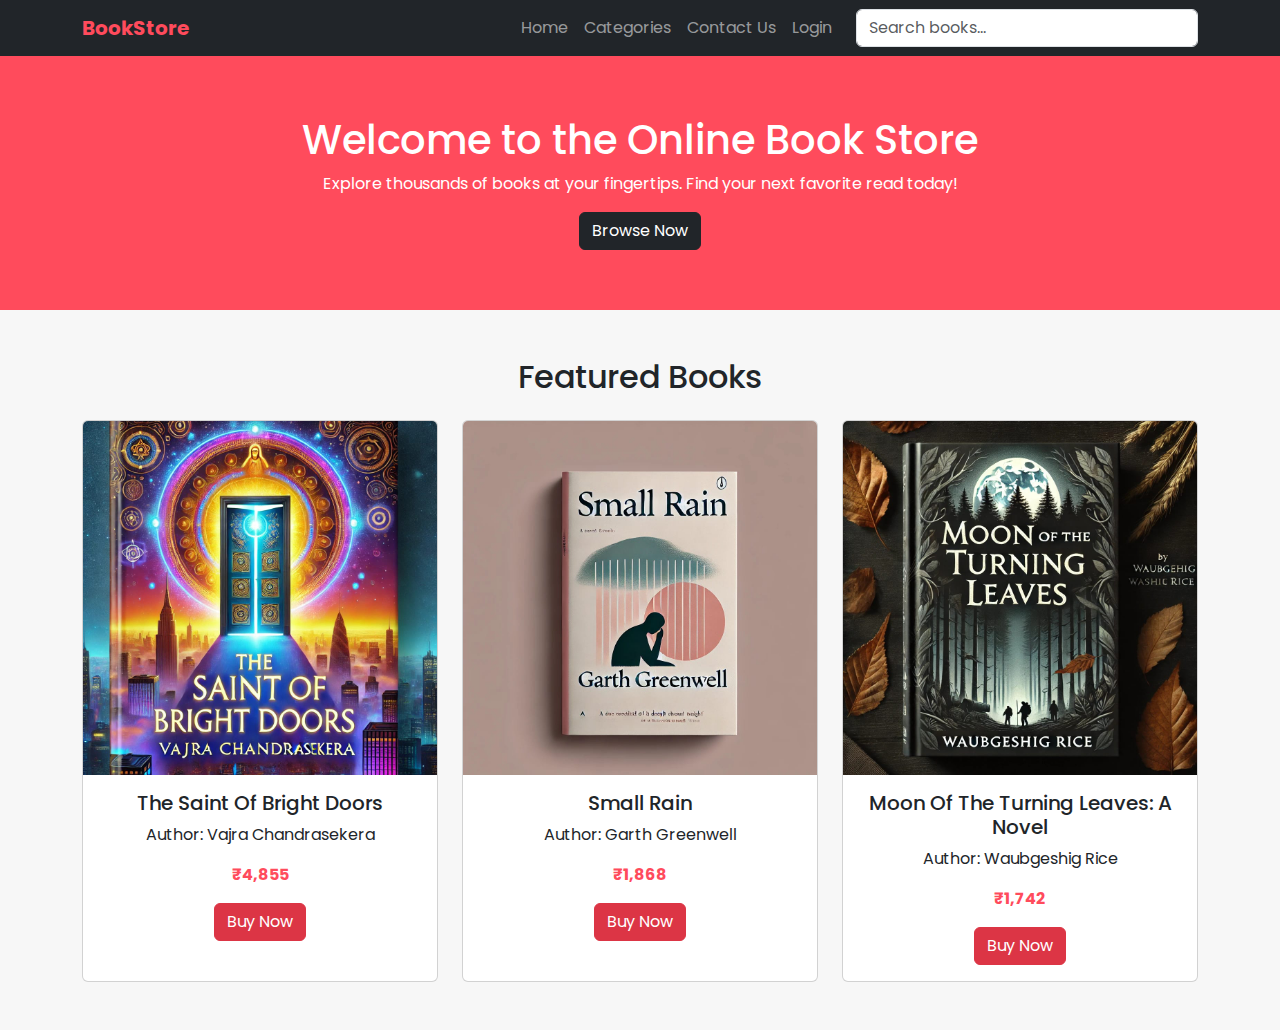
<file: index.html>
<!DOCTYPE html>
<html lang="en">

<head>
    <meta charset="UTF-8">
    <meta name="viewport" content="width=device-width, initial-scale=1.0">
    <title>Online Book Store</title>
    <!-- Bootstrap CSS -->
    <link href="https://cdn.jsdelivr.net/npm/bootstrap@5.3.0/dist/css/bootstrap.min.css" rel="stylesheet">
    <!-- Optional: Add Google Fonts -->
    <link href="https://fonts.googleapis.com/css2?family=Poppins:wght@400;600&display=swap" rel="stylesheet">
    <style>
        body {
            font-family: 'Poppins', sans-serif;
            background-color: #f7f7f7;
        }

        .navbar-brand {
            color: #ff4b5c !important;
            font-weight: bold;
        }

        .hero {
            background-color: #ff4b5c;
            color: #ffffff;
            padding: 60px 20px;
            text-align: center;
        }

        .book-card img {
            width: 100%;
            height: auto;
        }


        .price {
            color: #ff4b5c;
            font-weight: bold;
        }
    </style>
</head>

<body>
    <!-- Navigation Bar -->
    <nav class="navbar navbar-expand-lg navbar-dark bg-dark">
        <div class="container">
            <a class="navbar-brand" href="#">BookStore</a>
            <button class="navbar-toggler" type="button" data-bs-toggle="collapse" data-bs-target="#navbarNav"
                aria-controls="navbarNav" aria-expanded="false" aria-label="Toggle navigation">
                <span class="navbar-toggler-icon"></span>
            </button>
            <div class="collapse navbar-collapse" id="navbarNav">
                <ul class="navbar-nav ms-auto">
                    <li class="nav-item"><a class="nav-link" href="#">Home</a></li>
                    <li class="nav-item"><a class="nav-link" href="#">Categories</a></li>
                    <li class="nav-item"><a class="nav-link" href="#">Contact Us</a></li>
                    <li class="nav-item"><a class="nav-link" href="login.html">Login</a></li>
                </ul>
            </div>
            <form class="d-flex ms-3">
                <input class="form-control" type="search" placeholder="Search books..." aria-label="Search">
            </form>
        </div>
    </nav>

    <!-- Hero Section -->
    <section class="hero">
        <div class="container">
            <h1>Welcome to the Online Book Store</h1>
            <p>Explore thousands of books at your fingertips. Find your next favorite read today!</p>
            <a href="#" class="btn btn-dark">Browse Now</a>
        </div>
    </section>

    <!-- Featured Books Section -->
    <section class="book-list py-5">
        <div class="container">
            <h2 class="text-center mb-4">Featured Books</h2>
            <div class="row g-4">
                <!-- Book Card 1 -->
                <div class="col-md-4">
                    <div class="card book-card h-100">
                        <img src="book1.jpg" class="card-img-top" alt="Book 1">
                        <div class="card-body text-center">
                            <h5 class="card-title">The Saint Of Bright Doors</h5>
                            <p class="card-text">Author: Vajra Chandrasekera</p>
                            <p class="price"> ₹4,855</p>
                            <a href="payment.html?book=1" class="btn btn-danger">Buy Now</a>
                            <!-- Redirect to payment page with book identifier -->
                        </div>
                    </div>
                </div>
                <!-- Book Card 2 -->
                <div class="col-md-4">
                    <div class="card book-card h-100">
                        <img src="book2.jpg" class="card-img-top" alt="Book 2">
                        <div class="card-body text-center">
                            <h5 class="card-title">Small Rain</h5>
                            <p class="card-text">Author: Garth Greenwell</p>
                            <p class="price">₹1,868</p>
                            <a href="payment.html?book=2" class="btn btn-danger">Buy Now</a>
                            <!-- Redirect to payment page with book identifier -->
                        </div>
                    </div>
                </div>
                <!-- Book Card 3 -->
                <div class="col-md-4">
                    <div class="card book-card h-100">
                        <img src="book3.jpg" class="card-img-top" alt="Book 3">
                        <div class="card-body text-center">
                            <h5 class="card-title">Moon Of The Turning Leaves: A Novel</h5>
                            <p class="card-text">Author: Waubgeshig Rice</p>
                            <p class="price"> ₹1,742</p>
                            <a href="payment.html?book=3" class="btn btn-danger">Buy Now</a>
                            <!-- Redirect to payment page with book identifier -->
                        </div>
                    </div>
                </div>
            </div>
        </div>
    </section>

    <!-- Bootstrap JS -->
    <script src="https://cdn.jsdelivr.net/npm/bootstrap@5.3.0/dist/js/bootstrap.bundle.min.js"></script>
</body>

</html>
</file>
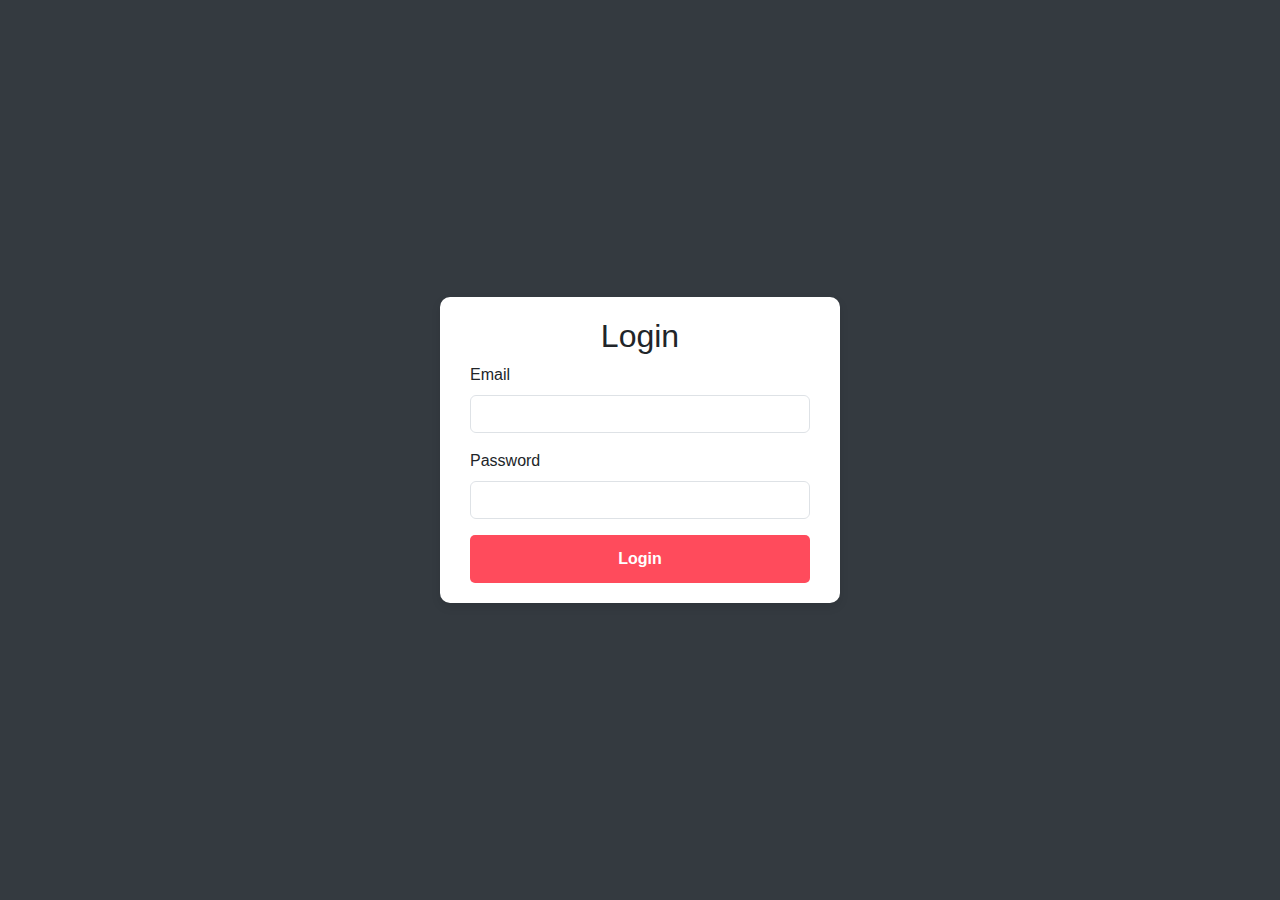
<file: login.html>
<!DOCTYPE html>
<html lang="en">
<head>
    <meta charset="UTF-8">
    <meta name="viewport" content="width=device-width, initial-scale=1.0">
    <title>Login</title>
    <link href="https://cdn.jsdelivr.net/npm/bootstrap@5.3.0/dist/css/bootstrap.min.css" rel="stylesheet">
    <link href="styles.css" rel="stylesheet">
</head>
<body>
    <div class="container">
        <div class="login-container">
            <h2 class="text-center">Login</h2>
            <form action="index.html" method="get">
                <div class="mb-3">
                    <label for="email" class="form-label">Email</label>
                    <input type="email" class="form-control" id="email" required>
                </div>
                <div class="mb-3">
                    <label for="password" class="form-label">Password</label>
                    <input type="password" class="form-control" id="password" required>
                </div>
                <button type="submit" class="btn btn-primary w-100">Login</button>
            </form>
        </div>
    </div>

</body>
</html>
</file>
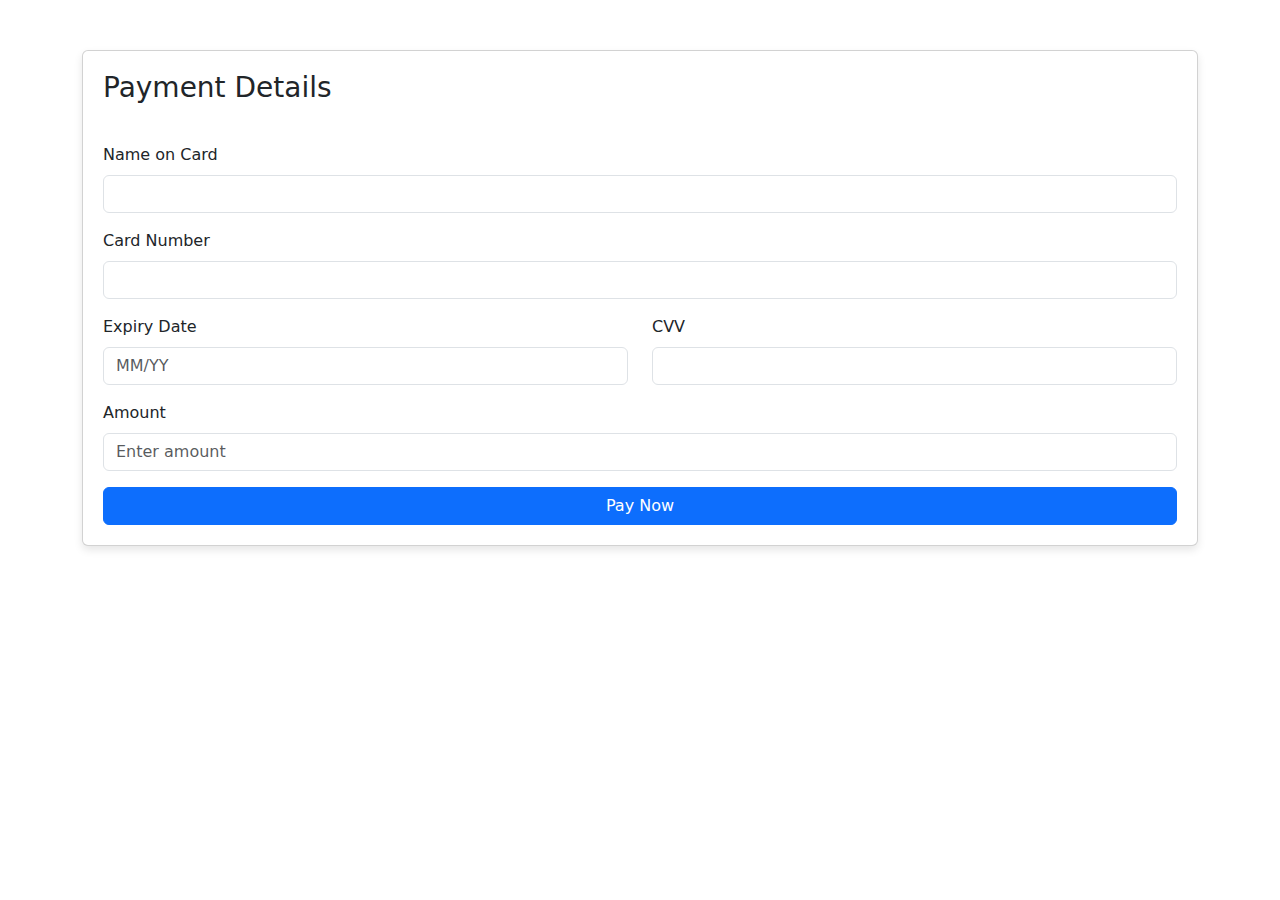
<file: payment.html>
<!DOCTYPE html>
<html lang="en">
<head>
    <meta charset="UTF-8">
    <meta name="viewport" content="width=device-width, initial-scale=1.0">
    <title>Payment Page</title>
    <!-- Link to external CSS -->
    <link href="payment.css" rel="stylesheet">
    <!-- Bootstrap CSS -->
    <link href="https://cdn.jsdelivr.net/npm/bootstrap@5.3.0/dist/css/bootstrap.min.css" rel="stylesheet">
</head>
<body>

    <div class="container">
        <div class="card">
            <h3>Payment Details</h3>
            <div class="book-details" id="bookDetails">
                <!-- Book details will appear here dynamically -->
            </div>
            <form id="paymentForm">
                <div class="mb-3">
                    <label for="cardName" class="form-label">Name on Card</label>
                    <input type="text" class="form-control" id="cardName" required>
                </div>
                <div class="mb-3">
                    <label for="cardNumber" class="form-label">Card Number</label>
                    <input type="text" class="form-control" id="cardNumber" maxlength="16" required>
                </div>
                <div class="row">
                    <div class="col-md-6 mb-3">
                        <label for="expiryDate" class="form-label">Expiry Date</label>
                        <input type="text" class="form-control" id="expiryDate" maxlength="5" required placeholder="MM/YY">
                    </div>
                    <div class="col-md-6 mb-3">
                        <label for="cvv" class="form-label">CVV</label>
                        <input type="password" class="form-control" id="cvv" maxlength="3" required>
                    </div>
                </div>
                <div class="mb-3">
                    <label for="amount" class="form-label">Amount</label>
                    <input type="number" class="form-control" id="amount" required placeholder="Enter amount">
                </div>
                <button type="submit" class="btn btn-primary w-100">Pay Now</button>
            </form>
        </div>
    </div>

    <!-- Include external JS -->
    <script src="script.js"></script>
    <script>
        // Add JavaScript to dynamically show the book details
        document.addEventListener("DOMContentLoaded", function () {
            const bookId = new URLSearchParams(window.location.search).get("book");
            const bookDetails = {
                1: { title: "The Saint Of Bright Doors", price: "₹4,855" },
                2: { title: "Small Rain", price: "₹1,868" },
                3: { title: "Moon Of The Turning Leaves: A Novel", price: "₹1,742" }
            };

            const book = bookDetails[bookId];
            if (book) {
                const bookDetailsDiv = document.getElementById("bookDetails");
                bookDetailsDiv.innerHTML = `
                    <p><strong>Book Title:</strong> ${book.title}</p>
                    <p><strong>Price:</strong> ${book.price}</p>
                `;
            }
        });
    </script>
</body>
</html>
</file>
<file: styles.css>
/* General Styles */
body {
    font-family: 'Poppins', sans-serif;
    margin: 0;
    padding: 0;
    background-color: #343a40;
    display: flex;
    justify-content: center;
    align-items: center;
    height: 100vh;
}

/* Container Styles */
.login-container {
    width: 100%;
    max-width: 400px;
    margin: 0 auto;
    box-shadow: 0 4px 10px rgba(0, 0, 0, 0.1);
    border-radius: 10px;
    overflow: hidden;
    background-color: #ffffff;
    padding: 20px 30px;
}

/* Login Card Styles */
.login-card h1 {
    font-size: 24px;
    text-align: center;
    margin-bottom: 20px;
    color: #333;
}

/* Form Group */
.form-group {
    margin-bottom: 15px;
}

.form-group label {
    font-size: 14px;
    color: #555;
    display: block;
    margin-bottom: 5px;
}

.form-group input {
    width: 100%;
    padding: 10px;
    font-size: 14px;
    border: 1px solid #ddd;
    border-radius: 5px;
    box-sizing: border-box;
    outline: none;
    transition: border-color 0.2s ease-in-out;
}

.form-group input:focus {
    border-color: #ff4b5c;
}

/* Button Styles */
.btn {
    display: block;
    width: 100%;
    padding: 12px;
    background-color: #ff4b5c;
    color: #ffffff;
    font-size: 16px;
    font-weight: bold;
    border: none;
    border-radius: 5px;
    cursor: pointer;
    transition: background-color 0.3s ease-in-out;
}

.btn:hover {
    background-color: #e9434f;
}
</file>
<file: payment.css>
/* payment.css */
body {
    font-family: 'Poppins', sans-serif;
    background-color: #f7f7f7;
}

.container {
    max-width: 600px;
    margin-top: 50px;
}

.card {
    background-color: #fff;
    padding: 20px;
    border-radius: 8px;
    box-shadow: 0 4px 8px rgba(0,0,0,0.1);
}

.book-details {
    margin-bottom: 30px;
}

.error {
    color: red;
    font-size: 12px;
}

/* Add Bootstrap styling overrides (if needed) */
.form-control:focus {
    border-color: #ff4b5c;
    box-shadow: 0 0 5px rgba(255, 75, 92, 0.5);
}
</file>
